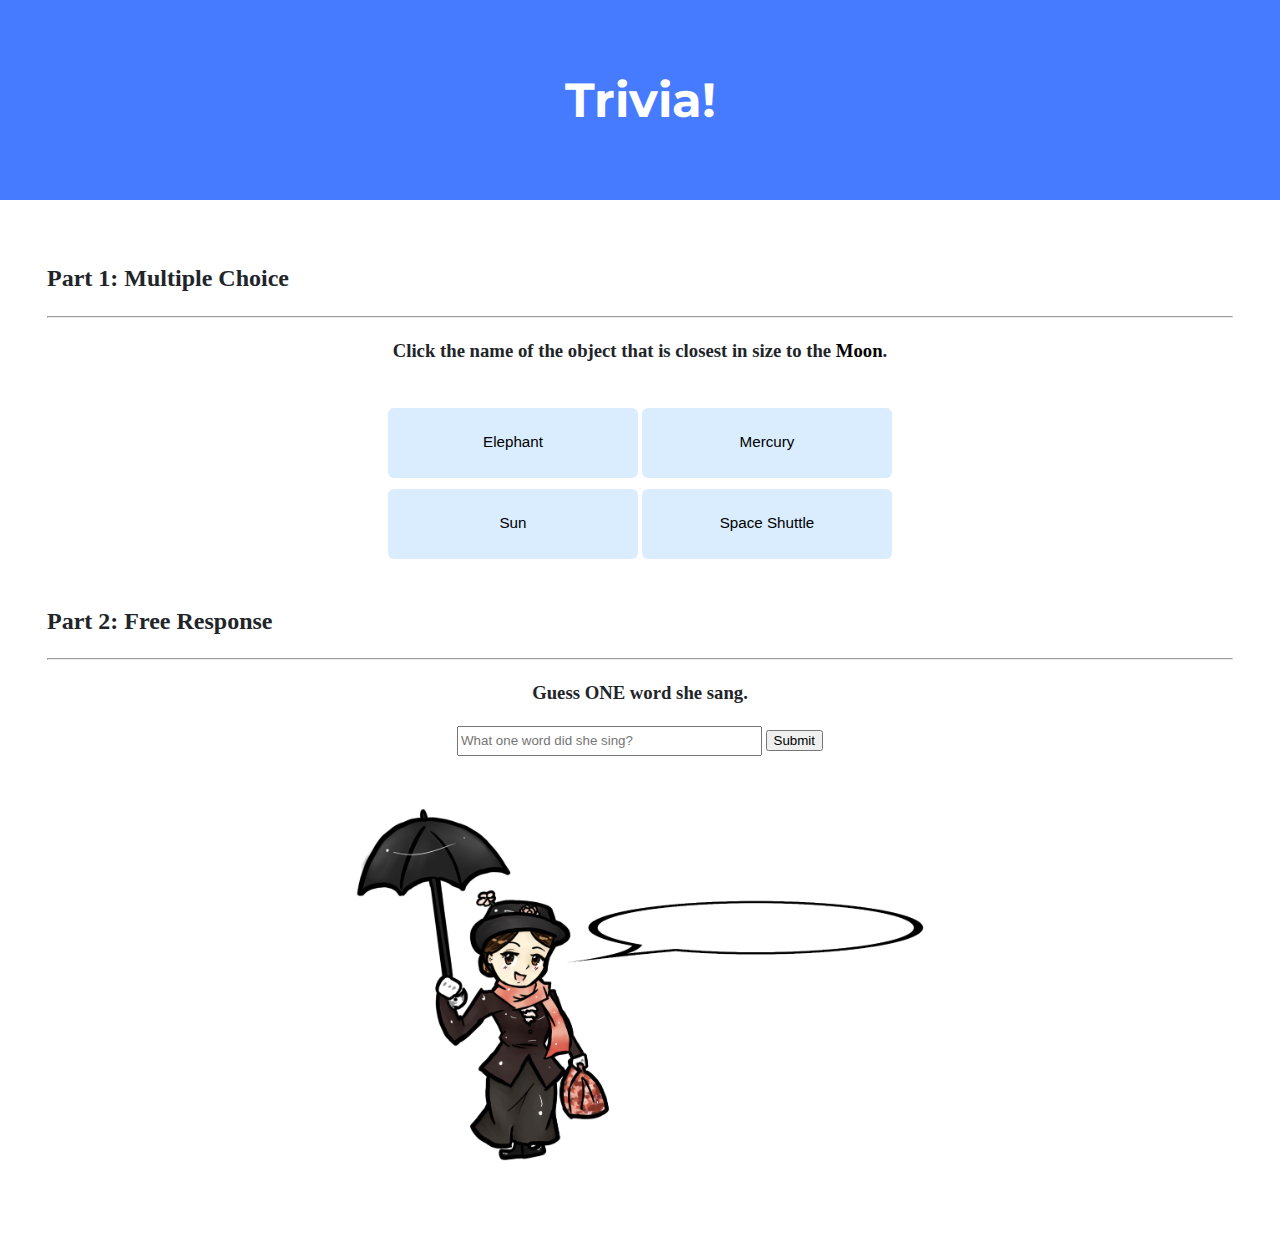
<file: pset8/lab8/index.html>
<!DOCTYPE html>

<html lang="en">
    <head>
        <link href="https://fonts.googleapis.com/css2?family=Montserrat:wght@500&display=swap" rel="stylesheet">
        <link href="styles.css" rel="stylesheet">
        <title>Trivia!</title>

        <script>

            // TODO: Add code to check answers to questions
            // Ensure that all code is run before functions
            document.addEventListener('DOMContentLoaded', function() {

                function answer() {
                    let ans = document.querySelector('#ans');
                    // Button click
                    if (document.getElementById('elephant').clicked == true) {
                           ans.innerHTML = 'Incorrect answer, try something bigger';
                    }

                    else if (document.getElementById('shuttle').clicked == true) {
                           ans.innerHTML = 'Incorrect answer, try something bigger';
                    }

                    else if (document.getElementById('mercury').clicked == true) {
                           ans.innerHTML = 'Incorrect answer, try something smaller';
                    }

                     else if (document.getElementById('sun').clicked == true) {
                           ans.innerHTML = 'Incorrect answer, try something smaller';
                    }
                }



                let input = document.querySelector('input');
                // Hint given as user types into the blank
                input.addEventListener('keyup', function(event) {
                    let reply = document.querySelector('#reply');
                    if (input.value.length < 'supercalifragilisticexpialidocious'.length) {
                        reply.innerHTML = 'Bzzzt! Word is too short.';
                    }

                    else if (input.value.length > 'supercalifragilisticexpialidocious'.length) {
                        reply.innerHTML = "Bzzzt! Word is too long.";
                    }

                    else {
                        reply.innerHTML = 'Hmm...';
                    }
                })

                // Alert whether the answer submitted was correct
                document.querySelector('form').addEventListener('submit', function() {
                    if (input.value.toLowerCase() === 'supercalifragilisticexpialidocious') {
                        alert('Congratulations! Mary Poppins will be proud!');
                    }

                    else {
                        alert('Bzzzt! Try again!');
                    }
                })
            })



        </script>

    </head>
    <body>

        <div class="jumbotron">
            <h1>Trivia!</h1>
        </div>

        <div class="container">

            <div class="section">
                <h2>Part 1: Multiple Choice </h2>
                <hr>

                <!-- TODO: Add multiple choice question here -->
                <h3>
                    Click the name of the object that is closest in size to the
                    <a href='#' onclick=''>Moon</a>.
                </h3>
                <p id='ans'></p>
                <br>
                <button id='elephant' type='button' onclick="answer()">Elephant</button>
                <button id='mercury' type='button' onclick="answer()">Mercury</button>

                <hr style='height:2px; visibility:hidden; margin-bottom:-1px;'>

                <button id='sun' type='button' onclick="answer()">Sun</button>
                <button id='shuttle' type='button' onclick="answer()">Space Shuttle</button>


            </div>

            <div class="section">
                <h2>Part 2: Free Response</h2>
                <hr>

                <!-- TODO: Add free response question here -->
                <h3>Guess ONE word she sang.</h3>
                <form>
                    <input autocomplete='off' placeholder='What one word did she sing?' type='text'>
                    <input type='submit'>
                    <p id='reply'></p>
                </form>
                <br>
                <img src='marypoppins.png' alt='Mary Poppins'>
            </div>

        </div>
    </body>
</html>
</file>
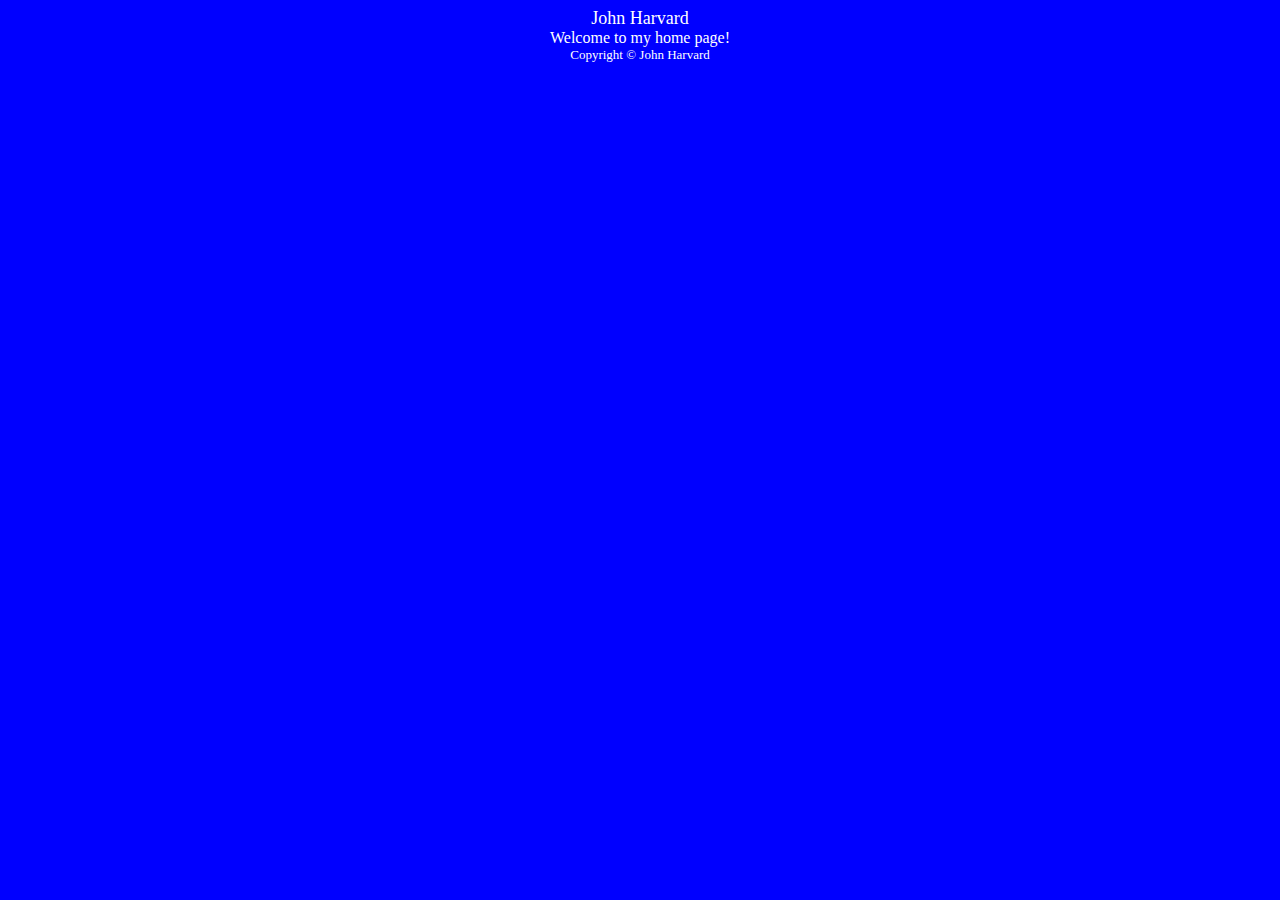
<file: lectures/lecture8/css.html>
<!DOCTYPE html>

<html lang="en">
    <head>
        <link href="styles.css" rel="stylesheet">
        <title>css</title>
    </head>
    <body class="centered">
        <header class="large">
            John Harvard
        </header>
        <main class="medium">
            Welcome to my home page!
        </main>
        <footer class="small">
            Copyright &#169; John Harvard
        </footer>
    </body>
</html>
</file>
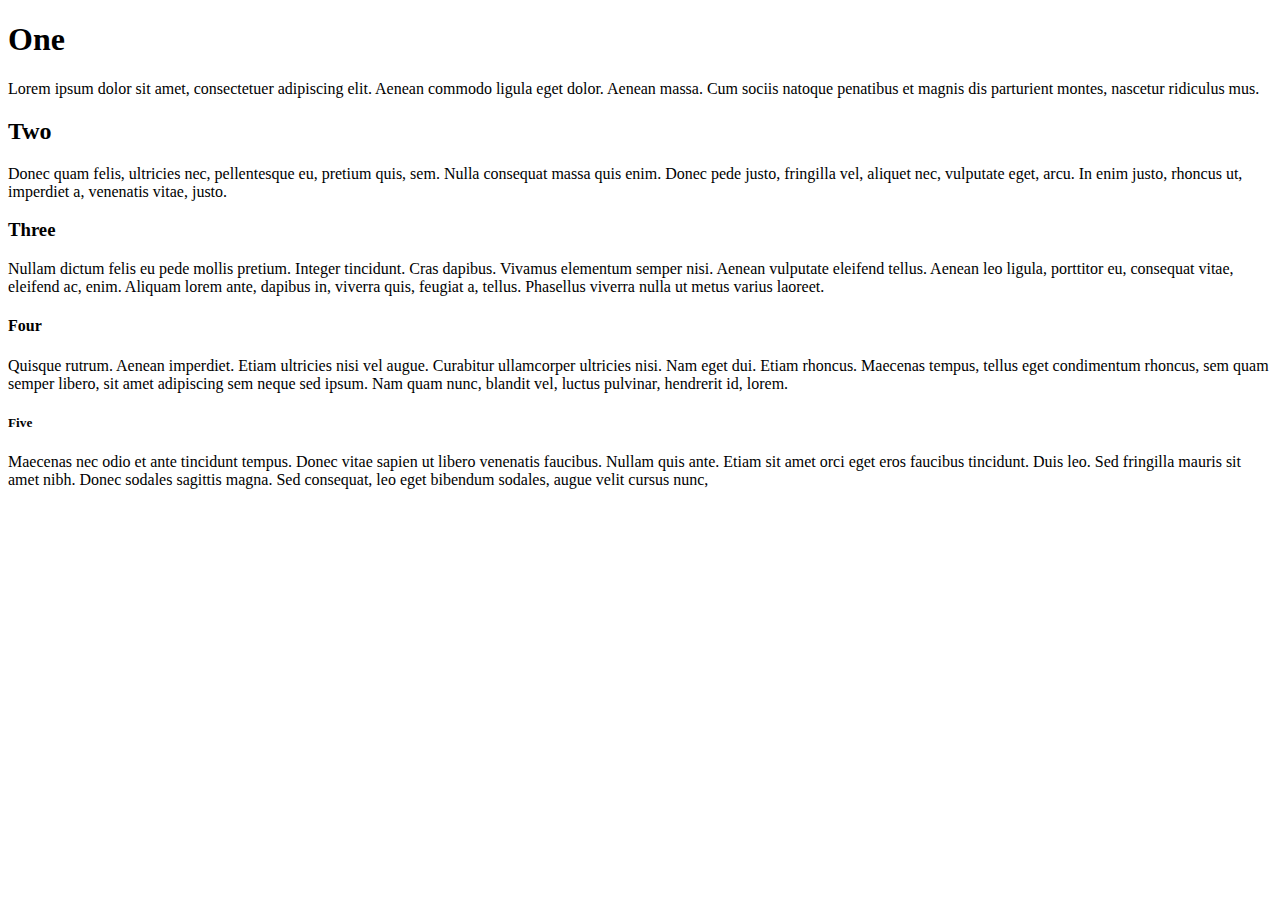
<file: lectures/lecture8/headings.html>
<!DOCTYPE html>
<html lang="en">
    <head>
        <title>
            paragraphs
        </title>
    </head>
    <body>
        <h1>One</h1>
        <p>
            Lorem ipsum dolor sit amet, consectetuer adipiscing elit. Aenean commodo ligula eget dolor. Aenean massa. Cum sociis natoque penatibus et magnis dis parturient montes, nascetur ridiculus mus.
        </p>
        <h2>Two</h2>
        <p>
            Donec quam felis, ultricies nec, pellentesque eu, pretium quis, sem. Nulla consequat massa quis enim. Donec pede justo, fringilla vel, aliquet nec, vulputate eget, arcu. In enim justo, rhoncus ut, imperdiet a, venenatis vitae, justo.
        </p>
        <h3>Three</h3>
        <p>
            Nullam dictum felis eu pede mollis pretium. Integer tincidunt. Cras dapibus. Vivamus elementum semper nisi. Aenean vulputate eleifend tellus. Aenean leo ligula, porttitor eu, consequat vitae, eleifend ac, enim. Aliquam lorem ante, dapibus in, viverra quis, feugiat a, tellus. Phasellus viverra nulla ut metus varius laoreet.
        </p>
        <h4>Four</h4>
        <p>
            Quisque rutrum. Aenean imperdiet. Etiam ultricies nisi vel augue. Curabitur ullamcorper ultricies nisi. Nam eget dui. Etiam rhoncus. Maecenas tempus, tellus eget condimentum rhoncus, sem quam semper libero, sit amet adipiscing sem neque sed ipsum. Nam quam nunc, blandit vel, luctus pulvinar, hendrerit id, lorem.
        </p>
        <h5>Five</h5>
        <p>
            Maecenas nec odio et ante tincidunt tempus. Donec vitae sapien ut libero venenatis faucibus. Nullam quis ante. Etiam sit amet orci eget eros faucibus tincidunt. Duis leo. Sed fringilla mauris sit amet nibh. Donec sodales sagittis magna. Sed consequat, leo eget bibendum sodales, augue velit cursus nunc,
        </p>
    </body>
</html>
</file>
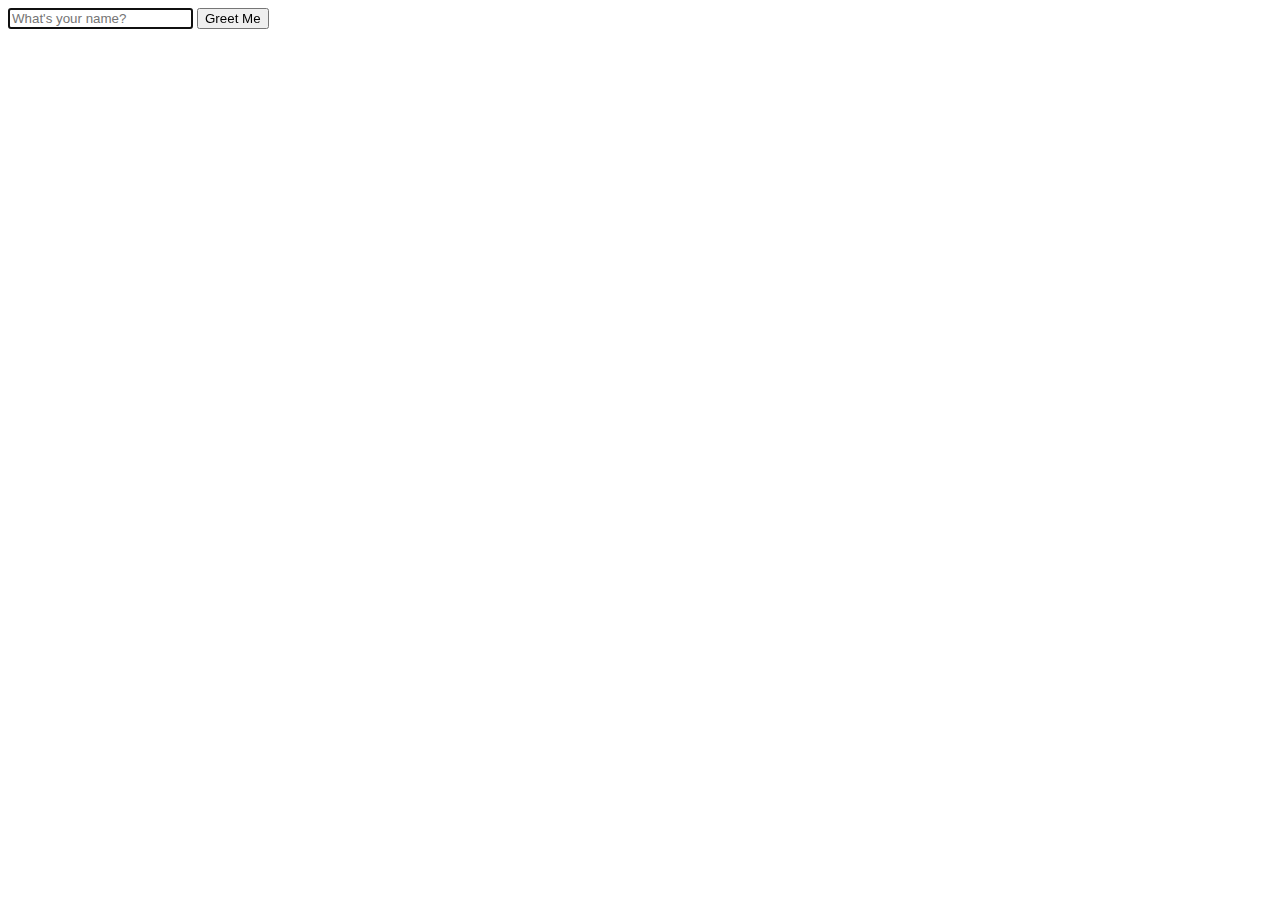
<file: lectures/lecture8/hello.html>
<!DOCTYPE html>

<html lang="en">
    <head>
        <script>

            document.addEventListener('DOMContentLoaded', function() {
                document.querySelector('form').addEventListener('submit', function() {
                    let name = document.querySelector('#name').value;
                    alert('hello, ' + name);
                });
            });

        </script>
        <title>hello</title>
    </head>
    <body>
        <form>
            <input autocomplete="off" autofocus id="name" placeholder="What's your name?" type="text">
            <input type="submit" value="Greet Me">
        </form>
    </body>
</html>
</file>
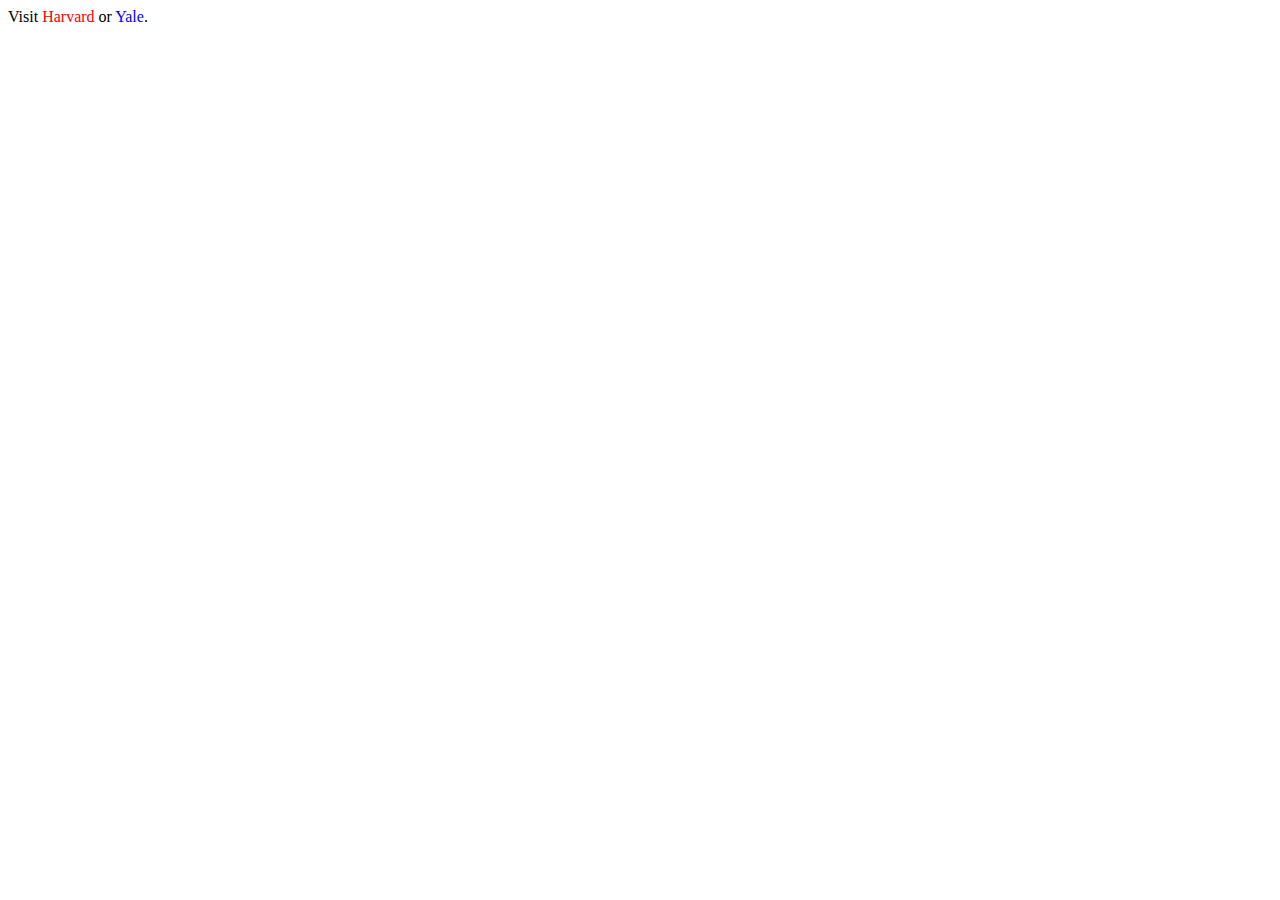
<file: lectures/lecture8/link.html>
<!DOCTYPE html>

<html lang="en">
    <head>
        <style>

            #harvard
            {
                color: #ff0000;
            }

            #yale
            {
                color: #0000ff;
            }

            a
            {
                text-decoration: none;
            }

            a:hover
            {
                text-decoration: underline;
            }

        </style>
        <title>
            link
        </title>
    </head>
    <body>
        Visit <a href="https://www.harvard.edu" id="harvard">Harvard</a>
        or <a href="https://www.yale.edu" id="yale">Yale</a>.
    </body>
</html>
</file>
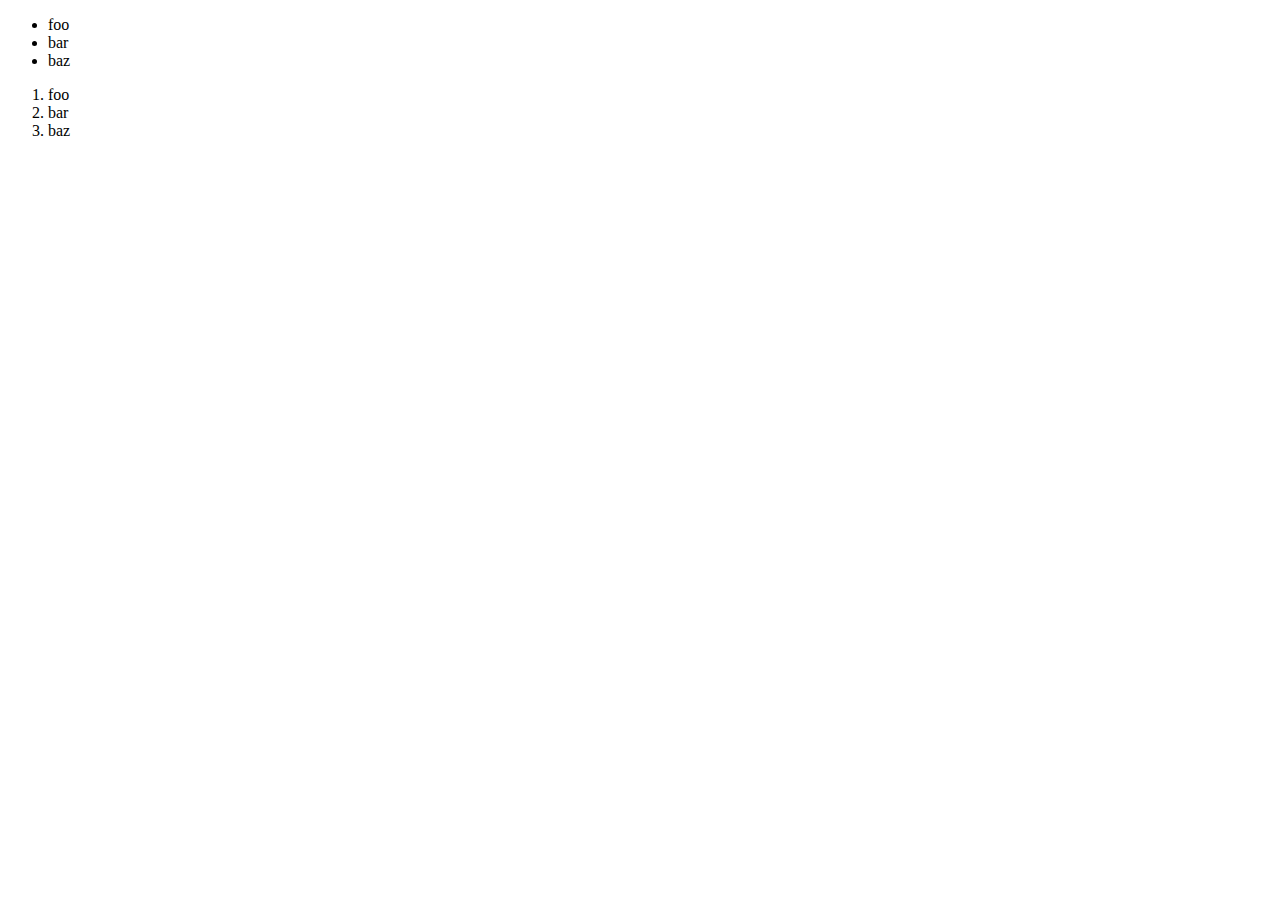
<file: lectures/lecture8/lists.html>
<!DOCTYPE html>

<html lang="en">
    <head>
        <title>
            lists
        </title>
    </head>
    <body>
        <ul>
            <li>foo</li>
            <li>bar</li>
            <li>baz</li>
        </ul>
        <ol>
            <li>foo</li>
            <li>bar</li>
            <li>baz</li>
        </ol>
    </body>
</html>
</file>
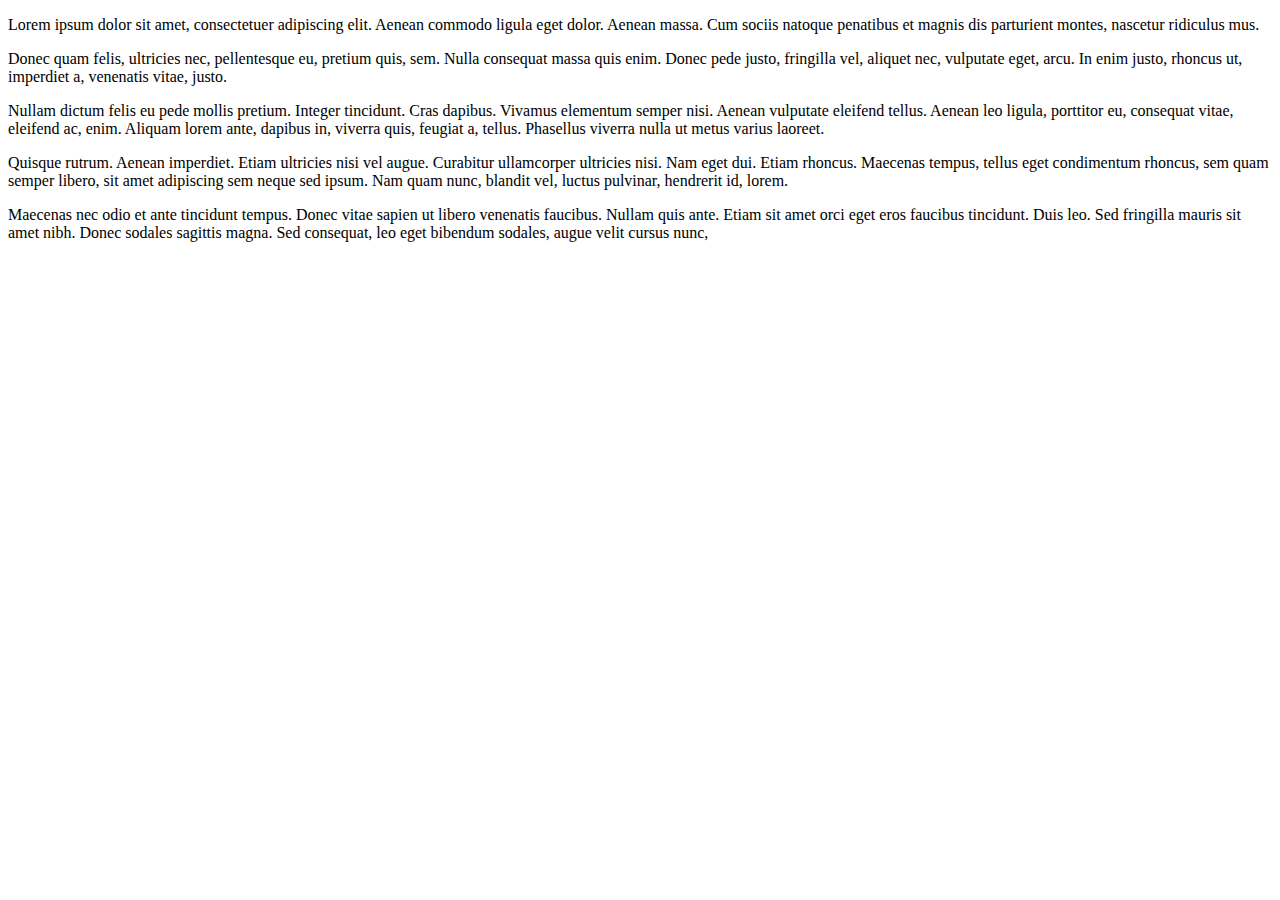
<file: lectures/lecture8/paragraphs.html>
<!DOCTYPE html>
<html lang="en">
    <head>
        <title>
            paragraphs
        </title>
    </head>
    <body>
        <p>
            Lorem ipsum dolor sit amet, consectetuer adipiscing elit. Aenean commodo ligula eget dolor. Aenean massa. Cum sociis natoque penatibus et magnis dis parturient montes, nascetur ridiculus mus.
        </p>
            Donec quam felis, ultricies nec, pellentesque eu, pretium quis, sem. Nulla consequat massa quis enim. Donec pede justo, fringilla vel, aliquet nec, vulputate eget, arcu. In enim justo, rhoncus ut, imperdiet a, venenatis vitae, justo.
        <p>
            Nullam dictum felis eu pede mollis pretium. Integer tincidunt. Cras dapibus. Vivamus elementum semper nisi. Aenean vulputate eleifend tellus. Aenean leo ligula, porttitor eu, consequat vitae, eleifend ac, enim. Aliquam lorem ante, dapibus in, viverra quis, feugiat a, tellus. Phasellus viverra nulla ut metus varius laoreet.
        </p>
        <p>
            Quisque rutrum. Aenean imperdiet. Etiam ultricies nisi vel augue. Curabitur ullamcorper ultricies nisi. Nam eget dui. Etiam rhoncus. Maecenas tempus, tellus eget condimentum rhoncus, sem quam semper libero, sit amet adipiscing sem neque sed ipsum. Nam quam nunc, blandit vel, luctus pulvinar, hendrerit id, lorem.
        </p>
        <p>
            Maecenas nec odio et ante tincidunt tempus. Donec vitae sapien ut libero venenatis faucibus. Nullam quis ante. Etiam sit amet orci eget eros faucibus tincidunt. Duis leo. Sed fringilla mauris sit amet nibh. Donec sodales sagittis magna. Sed consequat, leo eget bibendum sodales, augue velit cursus nunc,
        </p>
    </body>
</html>
</file>
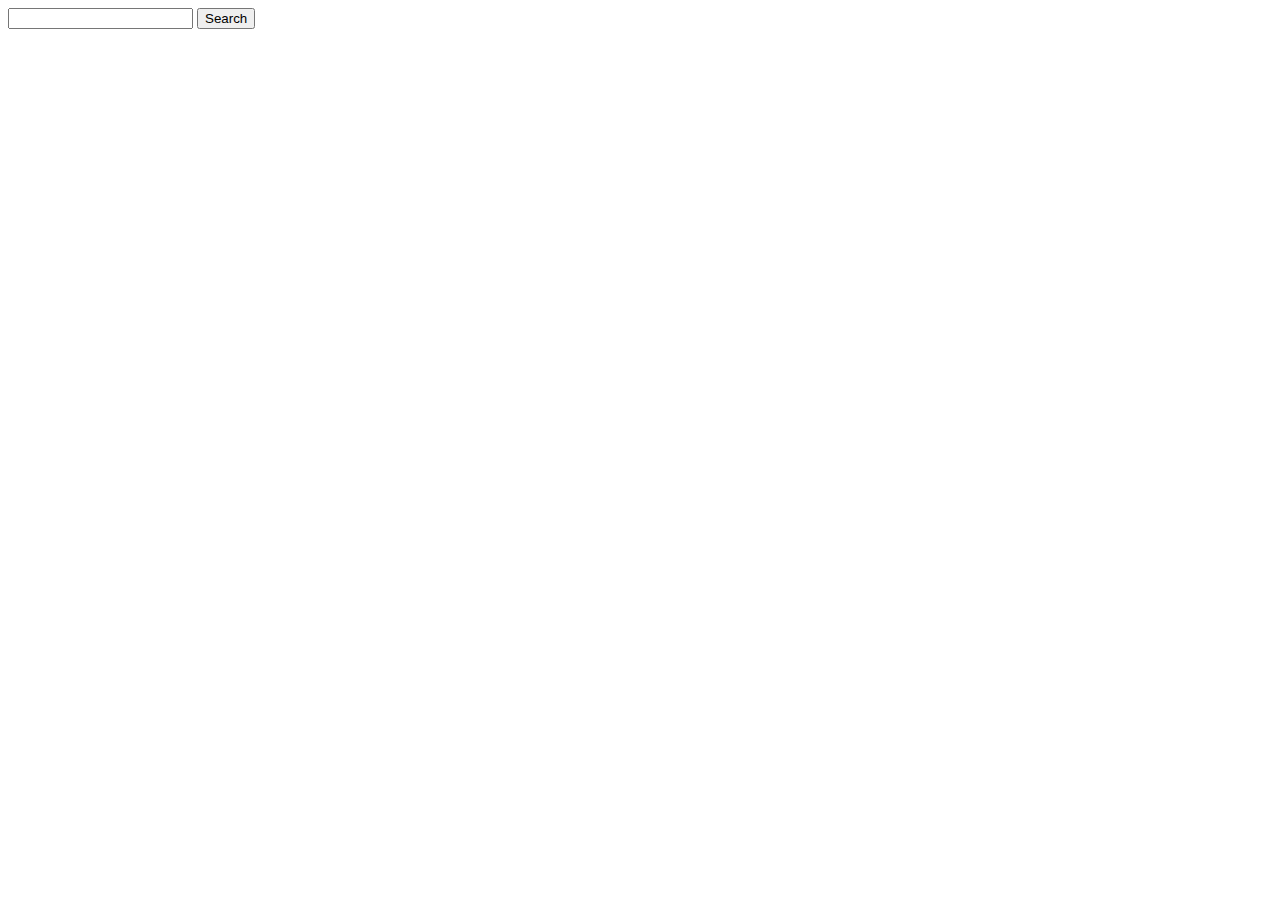
<file: lectures/lecture8/search.html>
<!DOCTYPE html>

<html lang="en">
    <head>
        <title>
            search
        </title>
    </head>
    <body>
        <form action="https://www.google.com/search" method="get">
            <input name="q" type="search">
            <input type="submit" value="Search"
        </form>
    </body>
</html>
</file>
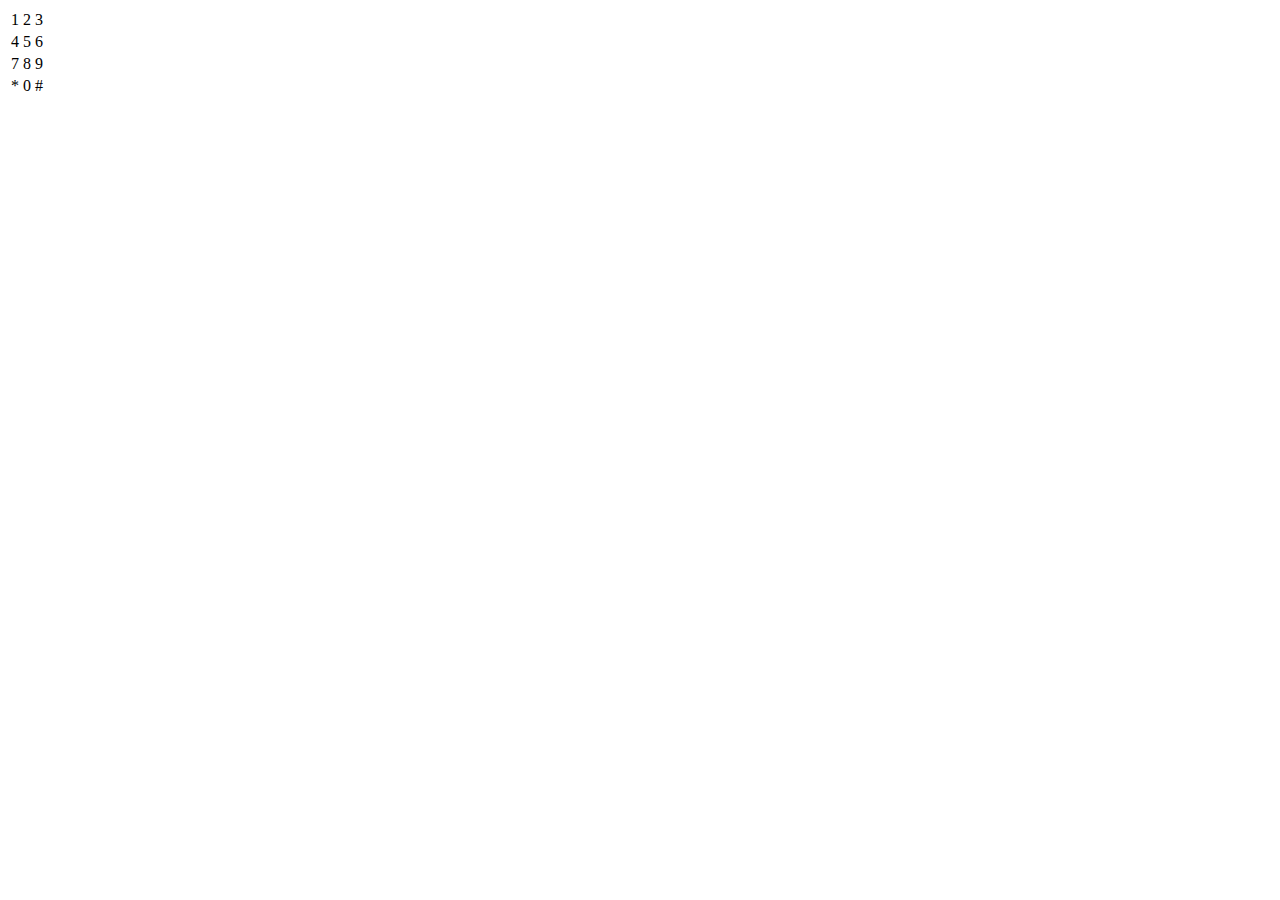
<file: lectures/lecture8/table.html>
<!DOCTYPE html>

<html lang="en">
    <head>
        <title>
            table
        </title>
    </head>
    <body>
        <table>
            <tr>
                <td>1</td>
                <td>2</td>
                <td>3</td>
            </tr>
            <tr>
                <td>4</td>
                <td>5</td>
                <td>6</td>
            </tr>
            <tr>
                <td>7</td>
                <td>8</td>
                <td>9</td>
            </tr>
            <tr>
                <td>*</td>
                <td>0</td>
                <td>#</td>
            </tr>
        </table>
    </body>
</html>
</file>
<file: pset8/lab8/styles.css>
body {
    background-color: #fff;
    color: #212529;
    font-size: 1rem;
    font-weight: 400;
    line-height: 1.5;
    margin: 0;
    text-align: left;
}

.container {
    margin-left: auto;
    margin-right: auto;
    padding-left: 15px;
    padding-right: 15px;
}

.section{
    text-align: center;
}

h2{
    text-align: left;
}

.jumbotron {
    background-color: #477bff;
    color: #fff;
    margin-bottom: 2rem;
    padding: 2rem 1rem;
    text-align: center;
}

.section {
    padding: 0.5rem 2rem 1rem 2rem;
}

.section:hover {
    background-color: #f5f5f5;
    transition: color 2s ease-in-out, background-color 0.15s ease-in-out;
}

h1 {
    font-family: 'Montserrat', sans-serif;
    font-size: 48px;
}

a{
    color: #000000;
    text-decoration: None;
}

a:hover{
    color: #0000ff;
    text-decoration: underline;
}

a:focus{
    color: #00ff00;
}

button {
    width: 250px;
    height: 70px;
    background-color: #d9edff;
    border: 1px solid transparent;
    border-radius: 6px;
    font-size: 0.95rem;
    font-weight: 400;
    line-height: 1.5;
    text-align: center;
    transition: color 0.15s ease-in-out, background-color 0.15s ease-in-out, border-color 0.15s ease-in-out, box-shadow 0.15s ease-in-out;
    vertical-align: middle;
}

button:hover{
    background-color: #0000ff;
    box-shadow: 0 12px 16px 0 rgba(0,0,0,0.24), 0 17px 50px 0 rgba(0,0,0,0.19);
}

button:focus{
    background-color: #ff0000;
    box-shadow: 0 12px 16px 0 rgba(0,0,0,0.24), 0 17px 50px 0 rgba(0,0,0,0.19);
}

input[type="text"] {
    line-height: 1.8;
    width: 25%;
}

input[type="text"]:hover {
    background-color: #f5f5f5;
    transition: color 2s ease-in-out, background-color 0.15s ease-in-out;
}

img{
    width: 50%;
    height: auto;
}
</file>
<file: lectures/lecture8/styles.css>
body
{
    background-color: #0000ff;
    color: white;
}

.centered
{
    text-align: center;
}

.large
{
    font-size: large;
}

.medium
{
    font-size: medium;
}

.small
{
    font-size: small;
}
</file>
